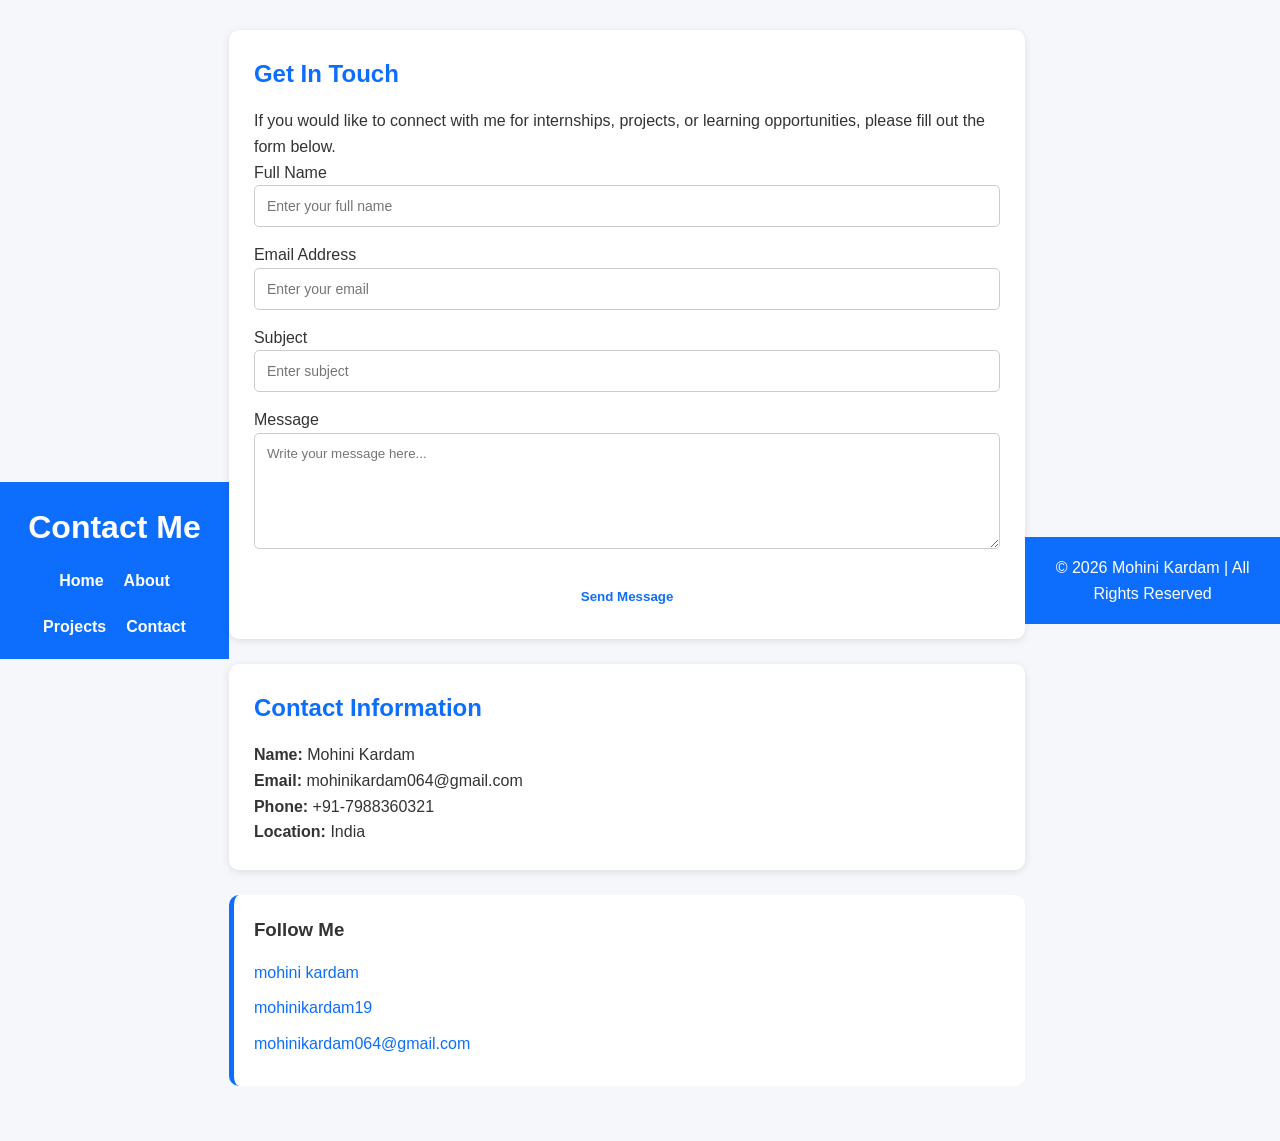
<file: contact.html>
<!DOCTYPE html>
<html lang="en">
<head>
    <meta charset="UTF-8">
    <meta name="viewport" content="width=device-width, initial-scale=1.0">
    <meta name="description" content="Contact Mohini Kardam">
    <title>Contact | Mohini Kardam</title>
    <link rel="stylesheet" href="style.css">
</head>

<body>

<header>
    <h1>Contact Me</h1>

    <nav aria-label="Main Navigation">
        <ul>
            <li><a href="index.html">Home</a></li>
            <li><a href="about.html">About</a></li>
            <li><a href="projects.html">Projects</a></li>
            <li><a href="contact.html">Contact</a></li>
        </ul>
    </nav>
</header>

<main>

<section>

<article>

<h2>Get In Touch</h2>

<p>
If you would like to connect with me for internships, projects, or learning opportunities,
please fill out the form below.
</p>

<form aria-label="Contact Form">

<label for="name">Full Name</label>
<input
type="text"
id="name"
name="name"
placeholder="Enter your full name"
required>

<label for="email">Email Address</label>
<input
type="email"
id="email"
name="email"
placeholder="Enter your email"
required>

<label for="subject">Subject</label>
<input
type="text"
id="subject"
name="subject"
placeholder="Enter subject"
required>

<label for="message">Message</label>
<textarea
id="message"
name="message"
rows="6"
placeholder="Write your message here..."
required></textarea>

<button type="submit">Send Message</button>
</form>

</article>

</section>

<section>

<h2>Contact Information</h2>

<p><strong>Name:</strong> Mohini Kardam</p>
<p><strong>Email:</strong> mohinikardam064@gmail.com</p>
<p><strong>Phone:</strong> +91-7988360321</p>
<p><strong>Location:</strong> India</p>

</section>

<aside>

<h3>Follow Me</h3>

<ul>
<li><a href="#">mohini kardam</a></li>
<li><a href="#">mohinikardam19</a></li>
<li><a href="#">mohinikardam064@gmail.com</a></li>
</ul>

</aside>

</main>

<footer>

<p>&copy; 2026 Mohini Kardam | All Rights Reserved</p>

</footer>

<script src="script.js"></script>

</body>
</html>
</file>
<file: style.css>
* {
  margin: 0;
  padding: 0;
  box-sizing: border-box;
  font-family: 'Segoe UI', Tahoma, Geneva, Verdana, sans-serif;
}

body {
  background: #f0f4f8;
  display: flex;
  justify-content: center;
  align-items: center;
  min-height: 100vh;
}

.weather-card {
  background: #ffffff;
  padding: 30px;
  border-radius: 12px;
  box-shadow: 0 4px 15px rgba(0,0,0,0.1);
  width: 100%;
  max-width: 400px;
  text-align: center;
}

h2 {
  color: #1e293b;
  margin-bottom: 20px;
}

.search-box {
  display: flex;
  gap: 10px;
  margin-bottom: 20px;
}

input {
  flex: 1;
  padding: 10px 14px;
  border: 1px solid #cbd5e1;
  border-radius: 6px;
  outline: none;
  font-size: 14px;
}

button {
  padding: 10px 16px;
  background: #2563eb;
  color: white;
  border: none;
  border-radius: 6px;
  cursor: pointer;
  font-weight: 600;
  transition: background 0.2s;
}

button:hover {
  background: #1d4ed8;
}

.status-msg {
  font-size: 14px;
  margin: 15px 0;
  color: #64748b;
}

.status-msg.error {
  color: #ef4444;
  font-weight: 500;
}

.hidden {
  display: none;
}

.weather-info {
  margin-top: 20px;
  border-top: 1px solid #e2e8f0;
  padding-top: 20px;
}

#city-name {
  font-size: 22px;
  color: #0f172a;
}

#weather-desc {
  color: #64748b;
  text-transform: capitalize;
  margin-bottom: 20px;
}

.metrics {
  display: flex;
  justify-content: space-between;
  gap: 10px;
}

.metric {
  background: #f8fafc;
  padding: 10px;
  border-radius: 8px;
  flex: 1;
}

.metric .label {
  display: block;
  font-size: 12px;
  color: #64748b;
  margin-bottom: 4px;
}

.metric .val {
  font-size: 15px;
  font-weight: bold;
  color: #1e293b;
}
/* ==========================
   CSS Variables
========================== */

:root{
    --primary:#0d6efd;
    --bg:#f5f7fa;
    --card:#ffffff;
    --text:#333333;
}

body.dark-mode{
    --primary:#0d6efd;
    --bg:#121212;
    --card:#1f1f1f;
    --text:#ffffff;
}

/* ==========================
   Global Styles
========================== */

*{
    margin:0;
    padding:0;
    box-sizing:border-box;
}

html{
    scroll-behavior:smooth;
}

body{
    font-family:Arial, Helvetica, sans-serif;
    background:var(--bg);
    color:var(--text);
    line-height:1.6;
    transition:0.4s;
}

/* ==========================
   Header
========================== */

header{
    background:var(--primary);
    color:white;
    text-align:center;
    padding:20px;
}

header h1{
    margin-bottom:15px;
}

/* ==========================
   Navigation
========================== */

nav ul{
    list-style:none;
    display:flex;
    justify-content:center;
    gap:20px;
    flex-wrap:wrap;
}

nav ul li{
    display:inline;
}

nav a{
    color:white;
    text-decoration:none;
    font-weight:bold;
    transition:.3s;
}

nav a:hover{
    color:#ffd43b;
}

/* ==========================
   Dark Mode Button
========================== */

button{
    margin-top:15px;
    background:white;
    color:var(--primary);
    border:none;
    padding:10px 20px;
    border-radius:8px;
    cursor:pointer;
    font-weight:bold;
    transition:.3s;
}

button:hover{
    transform:scale(1.05);
}

/* ==========================
   Main
========================== */

main{
    width:90%;
    max-width:1100px;
    margin:auto;
    padding:30px 0;
}

/* ==========================
   Hero Section (Grid)
========================== */

.hero{
    display:grid;
    grid-template-columns:1fr 1fr;
    gap:30px;
    align-items:center;
}

section{
    background:var(--card);
    padding:25px;
    margin-bottom:25px;
    border-radius:10px;
    box-shadow:0 2px 8px rgba(0,0,0,.1);
    transition:.3s;
}

section:hover{
    transform:translateY(-5px);
}

section h2{
    color:var(--primary);
    margin-bottom:15px;
}

#hero img{
    width:220px;
    height:220px;
    border-radius:50%;
    border:5px solid var(--primary);
    display:block;
    margin:auto;
}
/* ==========================
   Skills
========================== */

section ul{
    padding-left:20px;
}

section li{
    margin-bottom:8px;
}

/* ==========================
   Table
========================== */

table{
    width:100%;
    border-collapse:collapse;
    margin-top:15px;
}

table,th,td{
    border:1px solid #ddd;
}

th{
    background:var(--primary);
    color:white;
}

th,td{
    padding:12px;
    text-align:center;
}

/* ==========================
   Aside
========================== */

aside{
    background:var(--card);
    padding:20px;
    border-left:5px solid var(--primary);
    border-radius:10px;
    margin-bottom:25px;
}

aside h3{
    margin-bottom:15px;
}

aside ul{
    list-style:none;
}

aside li{
    margin-bottom:10px;
}

aside a{
    color:var(--primary);
    text-decoration:none;
}

aside a:hover{
    text-decoration:underline;
}

/* ==========================
   Forms
========================== */

form{
    display:flex;
    flex-direction:column;
}

input,
textarea{
    padding:12px;
    margin-bottom:15px;
    border:1px solid #ccc;
    border-radius:5px;
    background:var(--card);
    color:var(--text);
}

input:focus,
textarea:focus{
    outline:none;
    border:2px solid var(--primary);
}

/* ==========================
   Footer
========================== */

footer{
    background:var(--primary);
    color:white;
    text-align:center;
    padding:18px;
    margin-top:20px;
}

/* ==========================
   Responsive
========================== */

@media(max-width:768px){

.hero{
    grid-template-columns:1fr;
    text-align:center;
}

nav ul{
    flex-direction:column;
    gap:12px;
}

main{
    width:95%;
}

#hero img{
    width:180px;
    height:180px;
}

table{
    font-size:14px;
}

button{
    width:180px;
    margin:15px auto;
    display:block;
}

}
</file>
